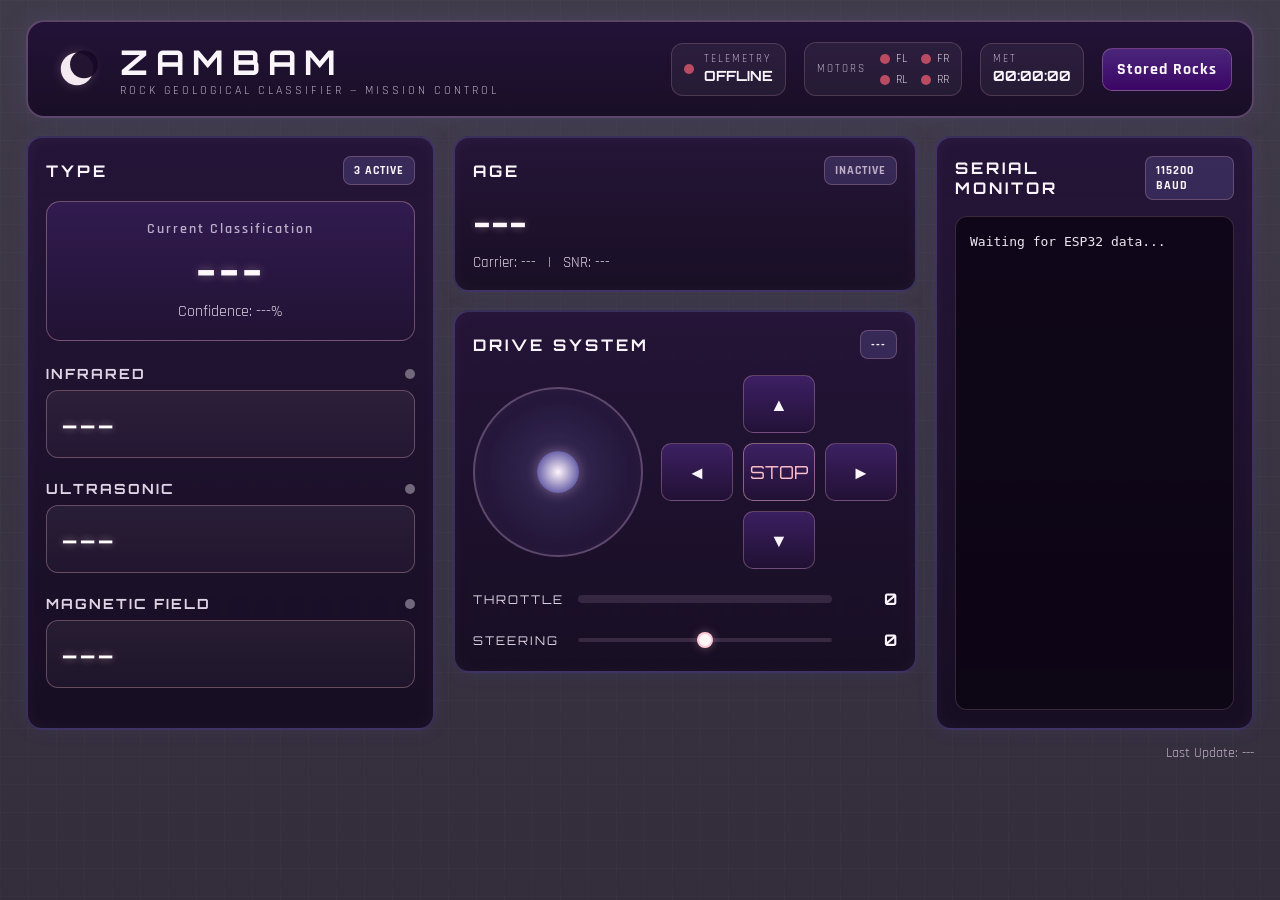
<file: EEERoverSoftware/webpage/webpage.html>
<!DOCTYPE html>
<html lang="en">
<head>
  <meta charset="UTF-8" />
  <meta name="viewport" content="width=device-width, initial-scale=1.0" />
  <title>ZAMBAM Mission Control</title>
  <link rel="stylesheet" href="styles.css" />
</head>
<script src="script.js"></script>
<body>
  <main class="app-shell">

    <!-- NAVBAR -->
    <header class="top-bar">
      <div class="brand-wrap">
        <div class="moon-logo" aria-label="Moon logo">
          <svg viewBox="0 0 100 100" role="img">
            <circle cx="50" cy="50" r="28" class="moon-main"></circle>
            <circle cx="62" cy="42" r="24" class="moon-cut"></circle>
          </svg>
        </div>

        <div class="brand-text">
          <h1>ZAMBAM</h1>
          <p>ROCK GEOLOGICAL CLASSIFIER — MISSION CONTROL</p>
        </div>
      </div>

      <div class="top-status">
        <div class="status-chip">
          <span id="telemetryDot" class="top-dot telemetry-offline"></span>
          <div>
            <small>TELEMETRY</small>
            <strong id="telemetryText">OFFLINE</strong>
          </div>
        </div>

        <div class="motor-cluster">
          <small>MOTORS</small>
          <div class="motor-grid">
            <div class="mini-motor"><span id="motorFLDot" class="top-dot status-off"></span><label>FL</label></div>
            <div class="mini-motor"><span id="motorFRDot" class="top-dot status-off"></span><label>FR</label></div>
            <div class="mini-motor"><span id="motorRLDot" class="top-dot status-off"></span><label>RL</label></div>
            <div class="mini-motor"><span id="motorRRDot" class="top-dot status-off"></span><label>RR</label></div>
          </div>
        </div>

        <div class="status-chip met-chip">
          <div>
            <small>MET</small>
            <strong id="missionTime">00:00:00</strong>
          </div>
        </div>

        <a class="stored-link" href="stored.html">Stored Rocks</a>
      </div>
    </header>

    <!-- MAIN GRID -->
    <section class="main-grid">

      <!-- LEFT -->
      <section class="panel type-panel">
        <div class="panel-header">
          <h2>TYPE</h2>
          <span id="typeCount" class="badge">3 ACTIVE</span>
        </div>

        <div class="classification-card">
          <p class="classification-label">Current Classification</p>
          <h3 id="rockType">---</h3>
          <p class="classification-confidence">
            Confidence: <span id="confidence">---</span>%
          </p>
        </div>

        <div class="sensor-block">
          <div class="sensor-block-top">
            <h4>INFRARED</h4>
            <span id="irDot" class="signal-dot offline"></span>
          </div>
          <div class="sensor-value-box">
            <span id="irValue" class="sensor-value">---</span>
          </div>
        </div>

        <div class="sensor-block">
          <div class="sensor-block-top">
            <h4>ULTRASONIC</h4>
            <span id="ultrasoundDot" class="signal-dot offline"></span>
          </div>
          <div class="sensor-value-box">
            <span id="ultrasoundValue" class="sensor-value">---</span>
          </div>
        </div>

        <div class="sensor-block">
          <div class="sensor-block-top">
            <h4>MAGNETIC FIELD</h4>
            <span id="magneticDot" class="signal-dot offline"></span>
          </div>
          <div class="sensor-value-box">
            <span id="magneticValue" class="sensor-value">---</span>
          </div>
        </div>
      </section>

      <!-- MIDDLE -->
      <section class="middle-column">
        <section class="panel age-panel">
          <div class="panel-header">
            <h2>AGE</h2>
            <span id="ageBadge" class="badge dim">INACTIVE</span>
          </div>

          <div class="age-main">
            <h3 id="ageValue">---</h3>
            <p class="age-meta">
              Carrier: <span id="ageCarrier">---</span>
              &nbsp;&nbsp;|&nbsp;&nbsp;
              SNR: <span id="ageSnr">---</span>
            </p>
          </div>
        </section>

        <section class="panel drive-panel">
          <div class="panel-header">
            <h2>DRIVE SYSTEM</h2>
            <span id="driveMode" class="badge">---</span>
          </div>

          <div class="drive-top">
            <div class="joystick-shell">
              <div class="joystick-ring">
                <div id="joystickDot" class="joystick-dot"></div>
              </div>
            </div>

            <div class="dpad">
              <div></div>
              <button class="arrow-btn">▲</button>
              <div></div>

              <button class="arrow-btn">◄</button>
              <button class="stop-btn">STOP</button>
              <button class="arrow-btn">►</button>

              <div></div>
              <button class="arrow-btn">▼</button>
              <div></div>
            </div>
          </div>

          <div class="drive-bars">
            <div class="bar-row">
              <span>THROTTLE</span>
              <div class="bar-track"><div id="throttleBar" class="bar-fill"></div></div>
              <strong id="throttleValue">0</strong>
            </div>

            <div class="steering-row">
              <span>STEERING</span>
              <div class="steering-track">
                <div class="steering-center-line"></div>
                <div id="steeringDot" class="steering-dot"></div>
              </div>
              <strong id="steeringValue">0</strong>
            </div>
          </div>
        </section>
      </section>

      <!-- RIGHT -->
      <section class="right-column">
        <section class="panel serial-panel">
          <div class="panel-header">
            <h2>SERIAL MONITOR</h2>
            <span class="badge">115200 BAUD</span>
          </div>

          <pre id="serialLog">Waiting for ESP32 data...</pre>
        </section>
      </section>
    </section>

    <footer class="footer-bar">
      Last Update: <span id="lastUpdate">---</span>
    </footer>
  </main>
</body>
</html>
</file>
<file: EEERoverSoftware/webpage/styles.css>
@import url('https://fonts.googleapis.com/css2?family=Orbitron:wght@500;700;800&family=Rajdhani:wght@500;600;700&display=swap');

* {
  margin: 0;
  padding: 0;
  box-sizing: border-box;
}

:root {
  --indigo: #4B0082;
  --violet: #592F94;
  --ultra-violet: #665EA6;
  --african-violet: #B38FB9;
  --pink-soft: #FFC0CB;

  --bg-dark: #10051a;
  --panel-bg: rgba(27, 11, 46, 0.86);
  --panel-bg-2: rgba(41, 18, 68, 0.80);
  --line: rgba(255, 192, 203, 0.18);
  --line-strong: rgba(255, 192, 203, 0.34);
  --text-main: #faf5fb;
  --text-soft: #dfd4e4;
  --text-dim: #beaec8;

  --green-live: #83d68a;
  --green-offline: #35583a;
  --warn: #c7b573;
  --danger: #d37593;
}

body {
  min-height: 100vh;
  font-family: "Rajdhani", Arial, sans-serif;
  color: var(--text-main);
  background:
    linear-gradient(rgba(11, 4, 22, 0.78), rgba(11, 4, 22, 0.84)),
    url("https://images.unsplash.com/photo-1679706292806-3a7d5eb2dd75?fm=jpg&q=60&w=3000&auto=format&fit=crop&ixlib=rb-4.1.0&ixid=M3wxMjA3fDB8MHxwaG90by1wYWdlfHx8fGVufDB8fHx8fA%3D%3D");
  background-size: cover;
  background-position: center;
  background-attachment: fixed;
  overflow-x: hidden;
}

body::before {
  content: "";
  position: fixed;
  inset: 0;
  background-image:
    linear-gradient(rgba(255,255,255,0.018) 1px, transparent 1px),
    linear-gradient(90deg, rgba(255,255,255,0.018) 1px, transparent 1px);
  background-size: 28px 28px;
  pointer-events: none;
  z-index: -1;
}

.app-shell {
  width: min(1340px, 96%);
  margin: 0 auto;
  padding: 20px 0 28px;
}

/* TOP BAR */

.top-bar {
  display: flex;
  justify-content: space-between;
  align-items: center;
  gap: 22px;
  padding: 18px 20px;
  margin-bottom: 18px;
  border: 2px solid rgba(179, 143, 185, 0.42);
  border-radius: 18px;
  background: linear-gradient(180deg, rgba(33, 15, 54, 0.92), rgba(20, 9, 34, 0.88));
  box-shadow: 0 0 24px rgba(102, 94, 166, 0.22);
  backdrop-filter: blur(5px);
}

.brand-wrap {
  display: flex;
  align-items: center;
  gap: 14px;
}

.moon-logo {
  width: 58px;
  height: 58px;
  display: grid;
  place-items: center;
}

.moon-logo svg {
  width: 58px;
  height: 58px;
}

.moon-main {
  fill: #fff5fb;
  opacity: 0.95;
  filter: drop-shadow(0 0 10px rgba(255, 192, 203, 0.22));
}

.moon-cut {
  fill: rgba(23, 8, 39, 0.95);
}

.brand-text h1 {
  font-family: "Orbitron", sans-serif;
  font-size: 34px;
  letter-spacing: 8px;
  color: var(--text-main);
}

.brand-text p {
  font-size: 12px;
  letter-spacing: 3px;
  color: var(--text-dim);
}

.top-status {
  display: flex;
  align-items: center;
  gap: 18px;
  flex-wrap: wrap;
}

.status-chip,
.motor-cluster {
  display: flex;
  align-items: center;
  gap: 10px;
  padding: 8px 12px;
  border: 1px solid var(--line);
  border-radius: 12px;
  background: rgba(255, 255, 255, 0.05);
}

.status-chip small,
.motor-cluster small {
  display: block;
  font-size: 11px;
  letter-spacing: 2px;
  color: var(--text-dim);
}

.status-chip strong {
  font-family: "Orbitron", sans-serif;
  font-size: 14px;
}

.motor-cluster {
  gap: 14px;
}

.motor-grid {
  display: grid;
  grid-template-columns: repeat(2, auto);
  gap: 6px 14px;
}

.mini-motor {
  display: flex;
  align-items: center;
  gap: 6px;
}

.mini-motor label {
  font-size: 12px;
  color: var(--text-soft);
}

.top-dot,
.signal-dot {
  width: 10px;
  height: 10px;
  border-radius: 50%;
  display: inline-block;
}

/* ONLINE / ACTIVE */
.telemetry-online,
.status-on,
.signal-dot.online {
  background: #83d68a;
  box-shadow: 0 0 10px rgba(131, 214, 138, 0.75);
}

/* OFFLINE / INACTIVE */
.telemetry-offline,
.status-off,
.signal-dot.offline {
  background: #b94b63;
  box-shadow: none;
}

/* WARNING / PARTIAL */
.status-warn {
  background: #c7b573;
  box-shadow: 0 0 8px rgba(199, 181, 115, 0.45);
}

.stored-link {
  text-decoration: none;
  color: var(--text-main);
  border: 1px solid rgba(255, 192, 203, 0.28);
  background: linear-gradient(180deg, rgba(89, 47, 148, 0.74), rgba(75, 0, 130, 0.68));
  padding: 10px 14px;
  border-radius: 10px;
  font-weight: 700;
  letter-spacing: 1px;
}

.stored-link:hover {
  filter: brightness(1.08);
}

/* MAIN */

.main-grid {
  display: grid;
  grid-template-columns: 1fr 1fr 0.78fr;
  gap: 18px;
}

.middle-column,
.right-column {
  display: flex;
  flex-direction: column;
  gap: 18px;
}

.panel {
  background: linear-gradient(180deg, rgba(33, 15, 54, 0.86), rgba(18, 8, 30, 0.84));
  border: 2px solid rgba(102, 94, 166, 0.42);
  border-radius: 16px;
  padding: 18px;
  box-shadow:
    0 0 18px rgba(102, 94, 166, 0.16),
    inset 0 0 18px rgba(255, 192, 203, 0.04);
  backdrop-filter: blur(5px);
}

.panel-header {
  display: flex;
  justify-content: space-between;
  align-items: center;
  gap: 14px;
  margin-bottom: 16px;
}

.panel-header h2 {
  font-family: "Orbitron", sans-serif;
  font-size: 16px;
  letter-spacing: 3px;
  color: var(--text-main);
}

.badge {
  padding: 6px 10px;
  border-radius: 8px;
  background: rgba(102, 94, 166, 0.30);
  border: 1px solid rgba(255, 192, 203, 0.24);
  color: var(--text-main);
  font-size: 12px;
  font-weight: 700;
  letter-spacing: 1px;
}

.badge.live {
  color: #e7ffe8;
  border-color: rgba(131, 214, 138, 0.44);
}

.badge.dim {
  color: var(--text-dim);
}

/* TYPE PANEL */

.classification-card {
  border: 1px solid var(--line-strong);
  border-radius: 14px;
  padding: 18px;
  margin-bottom: 24px;
  background: linear-gradient(180deg, rgba(89, 47, 148, 0.28), rgba(38, 18, 62, 0.24));
  text-align: center;
}

.classification-label {
  color: var(--text-dim);
  font-size: 14px;
  letter-spacing: 2px;
  margin-bottom: 8px;
  font-weight: 600;
}

.classification-card h3 {
  font-family: "Orbitron", sans-serif;
  font-size: 38px;
  font-weight: 800;
  letter-spacing: 3px;
  color: #fff8fb;
  text-shadow:
    0 0 10px rgba(255,255,255,0.20),
    0 0 14px rgba(255, 192, 203, 0.16);
}

.classification-confidence {
  margin-top: 8px;
  color: var(--text-soft);
  font-size: 16px;
}

.sensor-block {
  margin-bottom: 22px;
}

.sensor-block-top {
  display: flex;
  justify-content: space-between;
  align-items: center;
  margin-bottom: 8px;
}

.sensor-block-top h4 {
  font-family: "Orbitron", sans-serif;
  letter-spacing: 2px;
  font-size: 14px;
  color: var(--text-soft);
}

.signal-dot.online {
  background: var(--green-live);
  box-shadow: 0 0 8px rgba(131, 214, 138, 0.7);
}

.signal-dot.offline {
  background: #72687c;
}

.sensor-value-box {
  border: 1px solid rgba(255, 192, 203, 0.30);
  border-radius: 12px;
  background: linear-gradient(180deg, rgba(255,255,255,0.06), rgba(255,255,255,0.03));
  padding: 12px 14px;
}

.sensor-value {
  display: inline-block;
  font-family: "Orbitron", sans-serif;
  font-size: 34px;
  color: #ffffff;
  text-shadow:
    0 0 8px rgba(255,255,255,0.30),
    0 0 10px rgba(255, 192, 203, 0.18);
  -webkit-text-stroke: 0.4px rgba(255, 192, 203, 0.34);
}

/* AGE */

.age-main h3 {
  font-family: "Orbitron", sans-serif;
  font-size: 34px;
  color: #fff8fb;
  margin-bottom: 10px;
  text-shadow:
    0 0 8px rgba(255,255,255,0.22),
    0 0 10px rgba(255, 192, 203, 0.16);
}

.age-meta {
  font-size: 15px;
  color: var(--text-soft);
}

/* DRIVE */

.drive-top {
  display: grid;
  grid-template-columns: 1fr 1fr;
  gap: 18px;
  align-items: center;
  margin-bottom: 20px;
}

.joystick-shell {
  display: flex;
  justify-content: center;
}

.joystick-ring {
  width: 170px;
  height: 170px;
  border-radius: 50%;
  border: 2px solid rgba(179, 143, 185, 0.42);
  background: radial-gradient(circle, rgba(102, 94, 166, 0.35), rgba(24, 10, 40, 0.85));
  display: flex;
  align-items: center;
  justify-content: center;
  box-shadow: inset 0 0 16px rgba(255, 192, 203, 0.06);
}

.joystick-dot {
  width: 42px;
  height: 42px;
  border-radius: 50%;
  background: radial-gradient(circle, #fff4fa, #665EA6 72%);
  box-shadow: 0 0 12px rgba(179, 143, 185, 0.55);
  transition: transform 0.14s ease;
}

.dpad {
  display: grid;
  grid-template-columns: 72px 72px 72px;
  grid-template-rows: 58px 58px 58px;
  gap: 10px;
  justify-content: center;
  align-content: center;
}

.arrow-btn,
.stop-btn {
  border: 1px solid rgba(255, 192, 203, 0.28);
  border-radius: 10px;
  font-family: "Orbitron", sans-serif;
  font-size: 18px;
  color: var(--text-main);
  background: linear-gradient(180deg, rgba(89, 47, 148, 0.5), rgba(38, 18, 62, 0.55));
}

.stop-btn {
  color: var(--pink-soft);
  border-color: rgba(255, 192, 203, 0.45);
}

.drive-bars {
  display: flex;
  flex-direction: column;
  gap: 18px;
}

.bar-row,
.steering-row {
  display: grid;
  grid-template-columns: 95px 1fr 55px;
  align-items: center;
  gap: 10px;
}

.bar-row span,
.steering-row span {
  font-family: "Orbitron", sans-serif;
  font-size: 12px;
  letter-spacing: 2px;
  color: var(--text-soft);
}

.bar-row strong,
.steering-row strong {
  font-family: "Orbitron", sans-serif;
  text-align: right;
}

.bar-track {
  height: 8px;
  border-radius: 999px;
  background: rgba(179, 143, 185, 0.18);
  overflow: hidden;
}

.bar-fill {
  width: 0%;
  height: 100%;
  background: linear-gradient(90deg, var(--ultra-violet), var(--african-violet), var(--pink-soft));
}

.steering-track {
  position: relative;
  height: 26px;
  display: flex;
  align-items: center;
  justify-content: center;
}

.steering-center-line {
  width: 100%;
  height: 4px;
  border-radius: 999px;
  background: rgba(179, 143, 185, 0.20);
}

.steering-dot {
  position: absolute;
  left: calc(50% - 8px);
  width: 16px;
  height: 16px;
  border-radius: 50%;
  background: #fff6fb;
  border: 2px solid rgba(255, 192, 203, 0.8);
  box-shadow: 0 0 10px rgba(255, 192, 203, 0.35);
  transition: transform 0.14s ease;
}

/* SERIAL */

.serial-panel {
  min-height: 100%;
  display: flex;
  flex-direction: column;
}

#serialLog {
  flex: 1;
  min-height: 430px;
  overflow-y: auto;
  border: 1px solid rgba(255, 192, 203, 0.18);
  border-radius: 12px;
  padding: 14px;
  background: rgba(10, 5, 18, 0.76);
  color: #eee5ef;
  line-height: 1.65;
  font-size: 13px;
}

/* FOOTER */

.footer-bar {
  text-align: right;
  color: var(--text-dim);
  margin-top: 14px;
  font-size: 14px;
}

/* STORED PAGE */

.stored-page-shell {
  width: min(1100px, 95%);
  margin: 0 auto;
  padding: 24px 0;
}

.stored-page-top {
  display: flex;
  justify-content: space-between;
  align-items: center;
  gap: 16px;
  margin-bottom: 18px;
}

.stored-page-top h1 {
  font-family: "Orbitron", sans-serif;
  letter-spacing: 4px;
  font-size: 28px;
}

.table-wrap {
  border: 2px solid rgba(102, 94, 166, 0.42);
  border-radius: 16px;
  overflow: hidden;
  background: linear-gradient(180deg, rgba(33, 15, 54, 0.88), rgba(20, 9, 34, 0.84));
  backdrop-filter: blur(4px);
}

table {
  width: 100%;
  border-collapse: collapse;
}

th,
td {
  padding: 14px 14px;
  text-align: left;
  border-bottom: 1px solid rgba(255, 192, 203, 0.12);
}

th {
  font-family: "Orbitron", sans-serif;
  font-size: 12px;
  letter-spacing: 2px;
  color: var(--pink-soft);
  background: rgba(11, 5, 19, 0.62);
}

td {
  color: var(--text-main);
}

.empty-row {
  text-align: center;
  color: var(--text-dim);
  padding: 28px;
}

/* RESPONSIVE */

@media (max-width: 1180px) {
  .main-grid {
    grid-template-columns: 1fr;
  }

  .drive-top,
  .top-bar {
    grid-template-columns: 1fr;
  }

  .top-bar {
    flex-direction: column;
    align-items: flex-start;
  }
}

@media (max-width: 760px) {
  .brand-text h1 {
    font-size: 26px;
    letter-spacing: 5px;
  }

  .top-status {
    width: 100%;
    flex-direction: column;
    align-items: flex-start;
  }

  .dpad {
    grid-template-columns: 62px 62px 62px;
  }

  .panel-header h2 {
    font-size: 14px;
  }
}
</file>
